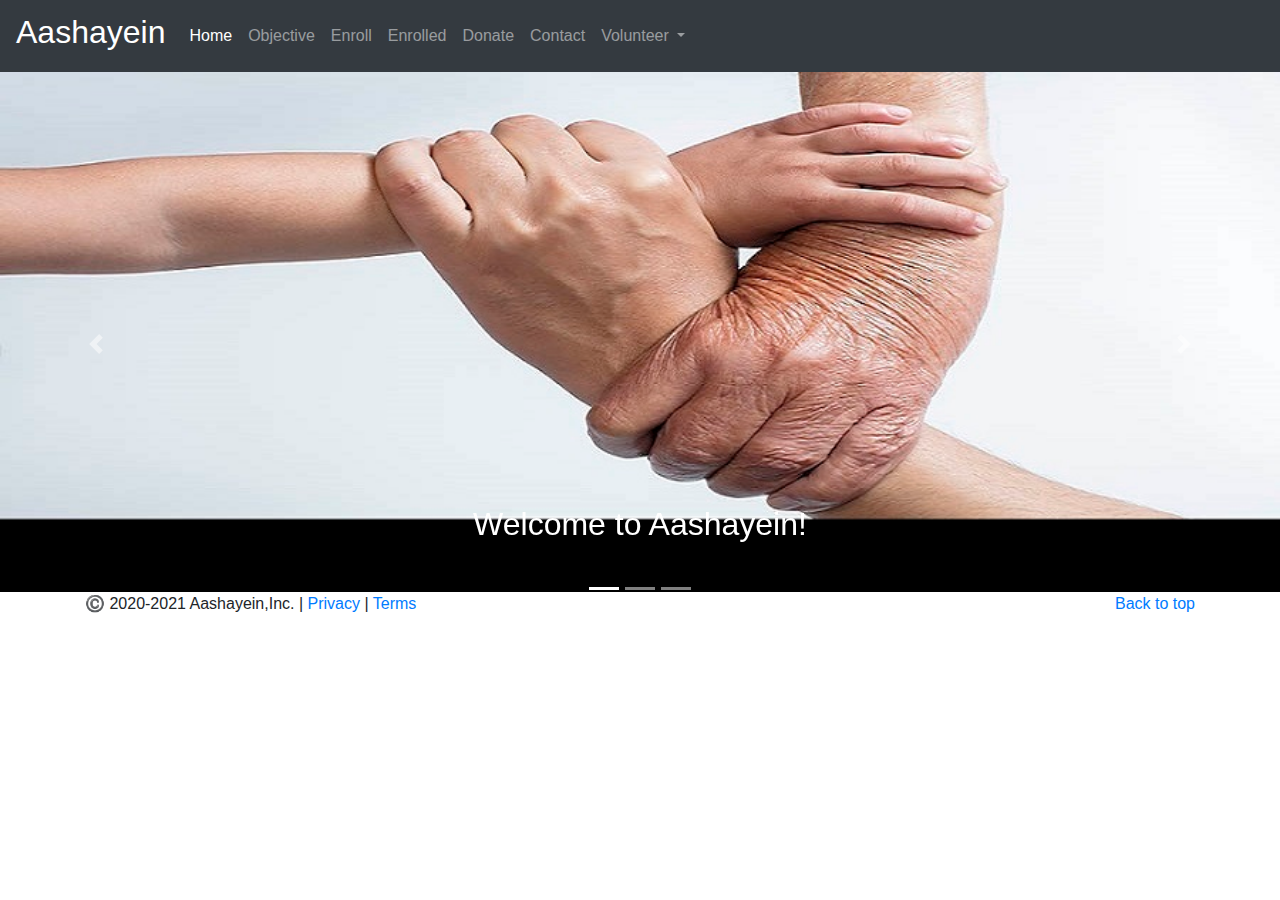
<file: index.html>
<!DOCTYPE html>
<html lang="en" dir="ltr">
<head>
	<meta charset="utf-8" name="viewport" content="width=device-width,initial-scale=1">
	<meta http-equiv="X-UA-Compatible" content="IE=edge">
		

	<title>Aashayein Oldage Home cum Orphanage</title>
	<link rel="icon" href="images/image4.png" type="image/png">
	<link rel="stylesheet" href="https://stackpath.bootstrapcdn.com/bootstrap/4.5.2/css/bootstrap.min.css" integrity="sha384-JcKb8q3iqJ61gNV9KGb8thSsNjpSL0n8PARn9HuZOnIxN0hoP+VmmDGMN5t9UJ0Z" crossorigin="anonymous">
	
	
</head>
<body>
	
	<script src="https://code.jquery.com/jquery-3.5.1.slim.min.js" integrity="sha384-DfXdz2htPH0lsSSs5nCTpuj/zy4C+OGpamoFVy38MVBnE+IbbVYUew+OrCXaRkfj" crossorigin="anonymous"></script>
<script src="https://cdn.jsdelivr.net/npm/popper.js@1.16.1/dist/umd/popper.min.js" integrity="sha384-9/reFTGAW83EW2RDu2S0VKaIzap3H66lZH81PoYlFhbGU+6BZp6G7niu735Sk7lN" crossorigin="anonymous"></script>
<script src="https://stackpath.bootstrapcdn.com/bootstrap/4.5.2/js/bootstrap.min.js" integrity="sha384-B4gt1jrGC7Jh4AgTPSdUtOBvfO8shuf57BaghqFfPlYxofvL8/KUEfYiJOMMV+rV" crossorigin="anonymous"></script>
	
<nav class="navbar navbar-expand-lg navbar-dark bg-dark">
  <a class="navbar-brand" href="#"><h2>Aashayein</h2></a>
  <button class="navbar-toggler" type="button" data-toggle="collapse" data-target="#navbarSupportedContent" aria-controls="navbarSupportedContent" aria-expanded="false" aria-label="Toggle navigation">
    <span class="navbar-toggler-icon"></span>
  </button>



  <div class="collapse navbar-collapse" id="navbarSupportedContent">
    <ul class="navbar-nav mr-auto">
      <li class="nav-item active">
        <a class="nav-link" href="home.html">Home <span class="sr-only">(current)</span></a>
      </li>
      <li class="nav-item">
        <a class="nav-link" href="objective.html">Objective</a>
      </li>
      <li class="nav-item">
        <a class="nav-link" href="http://localhost/cwh/Enroll.php">Enroll</a>
      </li>
      <li class="nav-item">
        <a class="nav-link" href="http://localhost/cwh/selectData.php">Enrolled</a>
      </li>
      <li class="nav-item">
        <a class="nav-link" href="donate.html">Donate</a>
      </li>
      <li class="nav-item">
        <a class="nav-link" href="Contact.html">Contact</a>
      </li>
    
      <li class="nav-item dropdown">
        <a class="nav-link dropdown-toggle" href="Contact.html" id="navbarDropdown" role="button" data-toggle="dropdown" aria-haspopup="true" aria-expanded="false">
          Volunteer
        </a>
        <div class="dropdown-menu" aria-labelledby="navbarDropdown">
          <a class="dropdown-item" href="Contact.html">Teacher</a>
          <a class="dropdown-item" href="Contact.html">Care-taker</a>
         
          <a class="dropdown-item" href="Contact.html">Cook</a>
          <a class="dropdown-item" href="Contact.html">Maid</a>
          <a class="dropdown-item" href="Contact.html">Staff</a>
         
        </div>
      </li>
      
  </div>
</nav>


<div id="carouselExampleCaptions" class="carousel slide" data-ride="carousel">
  <ol class="carousel-indicators">
    <li data-target="#carouselExampleCaptions" data-slide-to="0" class="active"></li>
    <li data-target="#carouselExampleCaptions" data-slide-to="1"></li>
    <li data-target="#carouselExampleCaptions" data-slide-to="2"></li>

    
  </ol>
  <div class="carousel-inner">
    <div class="carousel-item active">
      <img src="images/image23.jpg" class="d-block w-100" alt="...">
      <div class="carousel-caption d-none d-md-block">
        <h2>Welcome to Aashayein!</h2>
        
      </div>
    </div>
    <div class="carousel-item">
      <img src="images/image15.jpg" class="d-block w-100" alt="...">
      <div class="carousel-caption d-none d-md-block">
       <h2 style color="black">Welcome to Aashayein!</h2>
      </div>
    </div>
    <div class="carousel-item">
      <img src="images/image17.jpg" class="d-block w-100" alt="...">
      <div class="carousel-caption d-none d-md-block">
        <h2>Welcome to Aashayein!</h2>
      </div>
   
    </div>
  </div>
  <a class="carousel-control-prev" href="#carouselExampleCaptions" role="button" data-slide="prev">
    <span class="carousel-control-prev-icon" aria-hidden="true"></span>
    <span class="sr-only">Previous</span>
  </a>
  <a class="carousel-control-next" href="#carouselExampleCaptions" role="button" data-slide="next">
    <span class="carousel-control-next-icon" aria-hidden="true"></span>
    <span class="sr-only">Next</span>
  </a>
  <footer class="container">
      <p class="float-right"><a href="#">Back to top</a></p>
      <p>©️ 2020-2021 Aashayein,Inc. | <a href="#">Privacy</a> | <a href="#">Terms</a></p>
    </footer>
</div>

</body>
</html>
</file>
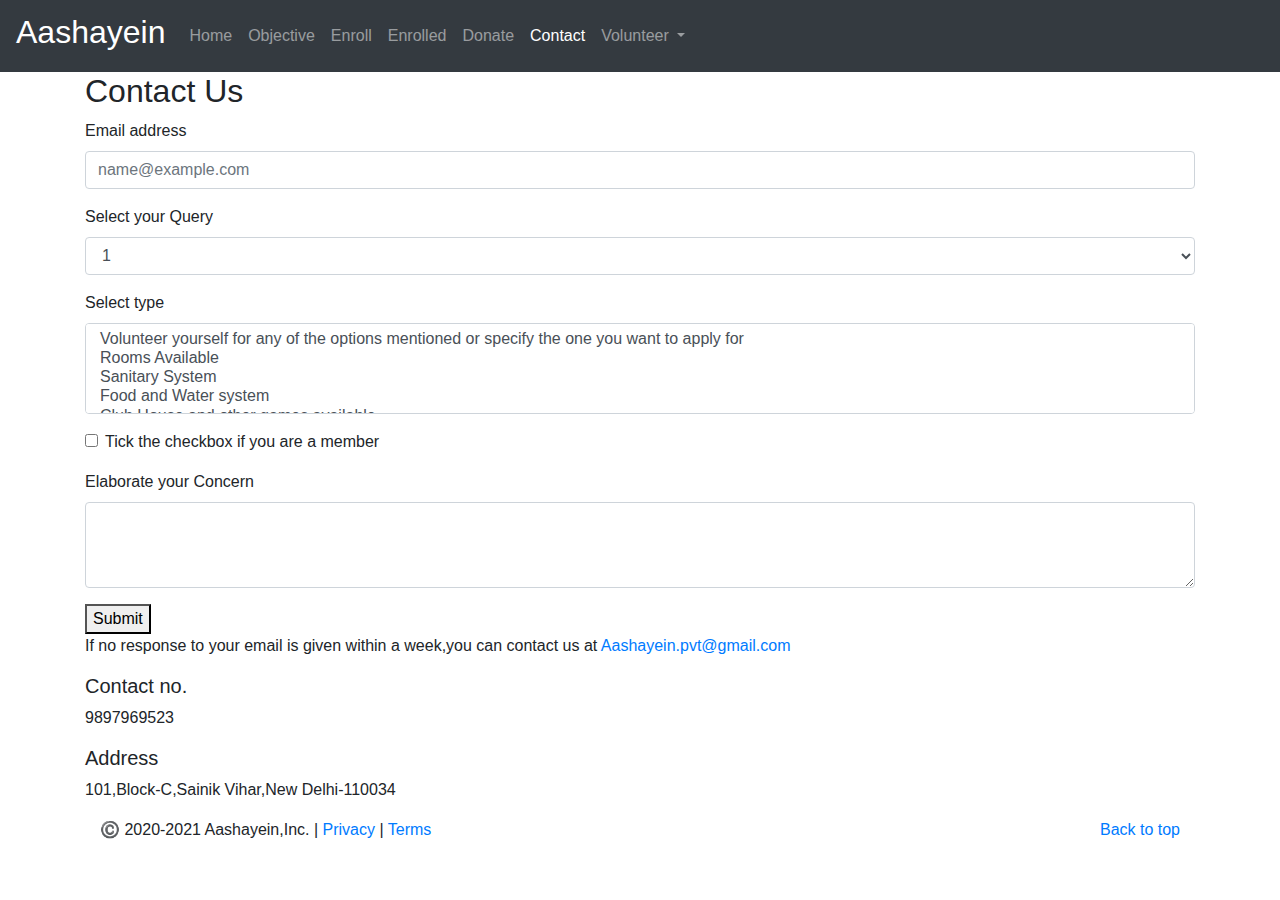
<file: Contact.html>
<!DOCTYPE html>
<html lang="en" dir="ltr">
<head>
	<meta charset="utf-8" name="viewport" content="width=device-width,initial-scale=1">
	<meta http-equiv="X-UA-Compatible" content="IE=edge">
		

	<title>Aashayein Oldage Home cum Orphanage</title>
	<link rel="icon" href="images/image4.png" type="image/png">
	<link rel="stylesheet" href="https://stackpath.bootstrapcdn.com/bootstrap/4.5.2/css/bootstrap.min.css" integrity="sha384-JcKb8q3iqJ61gNV9KGb8thSsNjpSL0n8PARn9HuZOnIxN0hoP+VmmDGMN5t9UJ0Z" crossorigin="anonymous">
	
	
</head>
<body>
	
	<script src="https://code.jquery.com/jquery-3.5.1.slim.min.js" integrity="sha384-DfXdz2htPH0lsSSs5nCTpuj/zy4C+OGpamoFVy38MVBnE+IbbVYUew+OrCXaRkfj" crossorigin="anonymous"></script>
<script src="https://cdn.jsdelivr.net/npm/popper.js@1.16.1/dist/umd/popper.min.js" integrity="sha384-9/reFTGAW83EW2RDu2S0VKaIzap3H66lZH81PoYlFhbGU+6BZp6G7niu735Sk7lN" crossorigin="anonymous"></script>
<script src="https://stackpath.bootstrapcdn.com/bootstrap/4.5.2/js/bootstrap.min.js" integrity="sha384-B4gt1jrGC7Jh4AgTPSdUtOBvfO8shuf57BaghqFfPlYxofvL8/KUEfYiJOMMV+rV" crossorigin="anonymous"></script>
	
<nav class="navbar navbar-expand-lg navbar-dark bg-dark">
  <a class="navbar-brand" href="#"><h2>Aashayein</h2></a>
  <button class="navbar-toggler" type="button" data-toggle="collapse" data-target="#navbarSupportedContent" aria-controls="navbarSupportedContent" aria-expanded="false" aria-label="Toggle navigation">
    <span class="navbar-toggler-icon"></span>
  </button>



  <div class="collapse navbar-collapse" id="navbarSupportedContent">
    <ul class="navbar-nav mr-auto">
      <li class="nav-item ">
        <a class="nav-link" href="home.html">Home <span class="sr-only">(current)</span></a>
      </li>
      <li class="nav-item">
        <a class="nav-link" href="objective.html">Objective</a>
      </li>
      <li class="nav-item">
        <a class="nav-link" href="http://localhost/cwh/Enroll.php">Enroll</a>
      </li>
      <li class="nav-item">
        <a class="nav-link" href="http://localhost/cwh/selectData.php">Enrolled</a>
      </li>
      <li class="nav-item">
        <a class="nav-link" href="donate.html">Donate</a>
      </li>
      <li class="nav-item">
        <a class="nav-link active" href="Contact.html">Contact</a>
      </li>
    
      <li class="nav-item dropdown">
        <a class="nav-link dropdown-toggle" href="Contact.html" id="navbarDropdown" role="button" data-toggle="dropdown" aria-haspopup="true" aria-expanded="false">
          Volunteer
        </a>
        <div class="dropdown-menu" aria-labelledby="navbarDropdown">
          <a class="dropdown-item" href="Contact.html">Teacher</a>
          <a class="dropdown-item" href="Contact.html">Care-taker</a>
         
          <a class="dropdown-item" href="Contact.html">Cook</a>
          <a class="dropdown-item" href="Contact.html">Maid</a>
          <a class="dropdown-item" href="Contact.html">Staff</a>
         
        </div>
      </li>
      
  </div>
</nav>
<div class= "container">
 
    
   <h2>Contact Us</h2>
   <form action="Contact.php" method="post">
  <div class="form-group">
    <label for="exampleFormControlInput1">Email address</label>
    <input type="email" name="Email" class="form-control" id="exampleFormControlInput1" placeholder="name@example.com">
  </div>
  <div class="form-group">
    <label for="exampleFormControlSelect1">Select your Query </label>
    <select class="form-control" id="exampleFormControlSelect1">
      <option>1</option>
      <option>2</option>
      <option>3</option>
      <option>4</option>
      <option>5</option>
      <option>6</option>
    </select>
  </div>
  <div class="form-group">
    <label for="exampleFormControlSelect2">Select type</label>
    <select multiple class="form-control" id="exampleFormControlSelect2">
      <option>Volunteer yourself for any of the options mentioned or specify the one you want to apply for</option>
      <option>Rooms Available</option>
      <option>Sanitary System</option>
      <option>Food and Water system</option>
      <option>Club House and other games available</option>
      <option>Care Takers available</option>
    </select>
  </div>
  <div class="form-group">
    <div class="form-check">
      <input class="form-check-input" type="checkbox" name="Member" id="gridCheck">
      <label class="form-check-label" for="gridCheck">
        <script >
          if(document.getElementById('').checked){
            $Member="yes";
          }
          else{
            $Member="yes";
          }
        </script>
        Tick the checkbox if you are a member
      </label>
    </div>
  </div>
  <div class="form-group">
    <label for="exampleFormControlTextarea1">Elaborate your Concern </label>
    <textarea class="form-control" id="exampleFormControlTextarea1" name="Elaborate" rows="3"></textarea>
  </div>
  <button class="button.btn.btn-primary">Submit</button>

</form>
<div>
  <p>If no response to your email is given within a week,you can contact us at <a href="">Aashayein.pvt@gmail.com</a>
    <p><h5>Contact no.</h5> 9897969523</p>
    <p><h5>Address</h5> 101,Block-C,Sainik Vihar,New Delhi-110034 </p>
  
<footer class="container">
      <p class="float-right"><a href="#">Back to top</a></p>
      <p>©️ 2020-2021 Aashayein,Inc. | <a href="#">Privacy</a> | <a href="#">Terms</a></p>
    </footer>
</div>
</body>
</html>
</file>
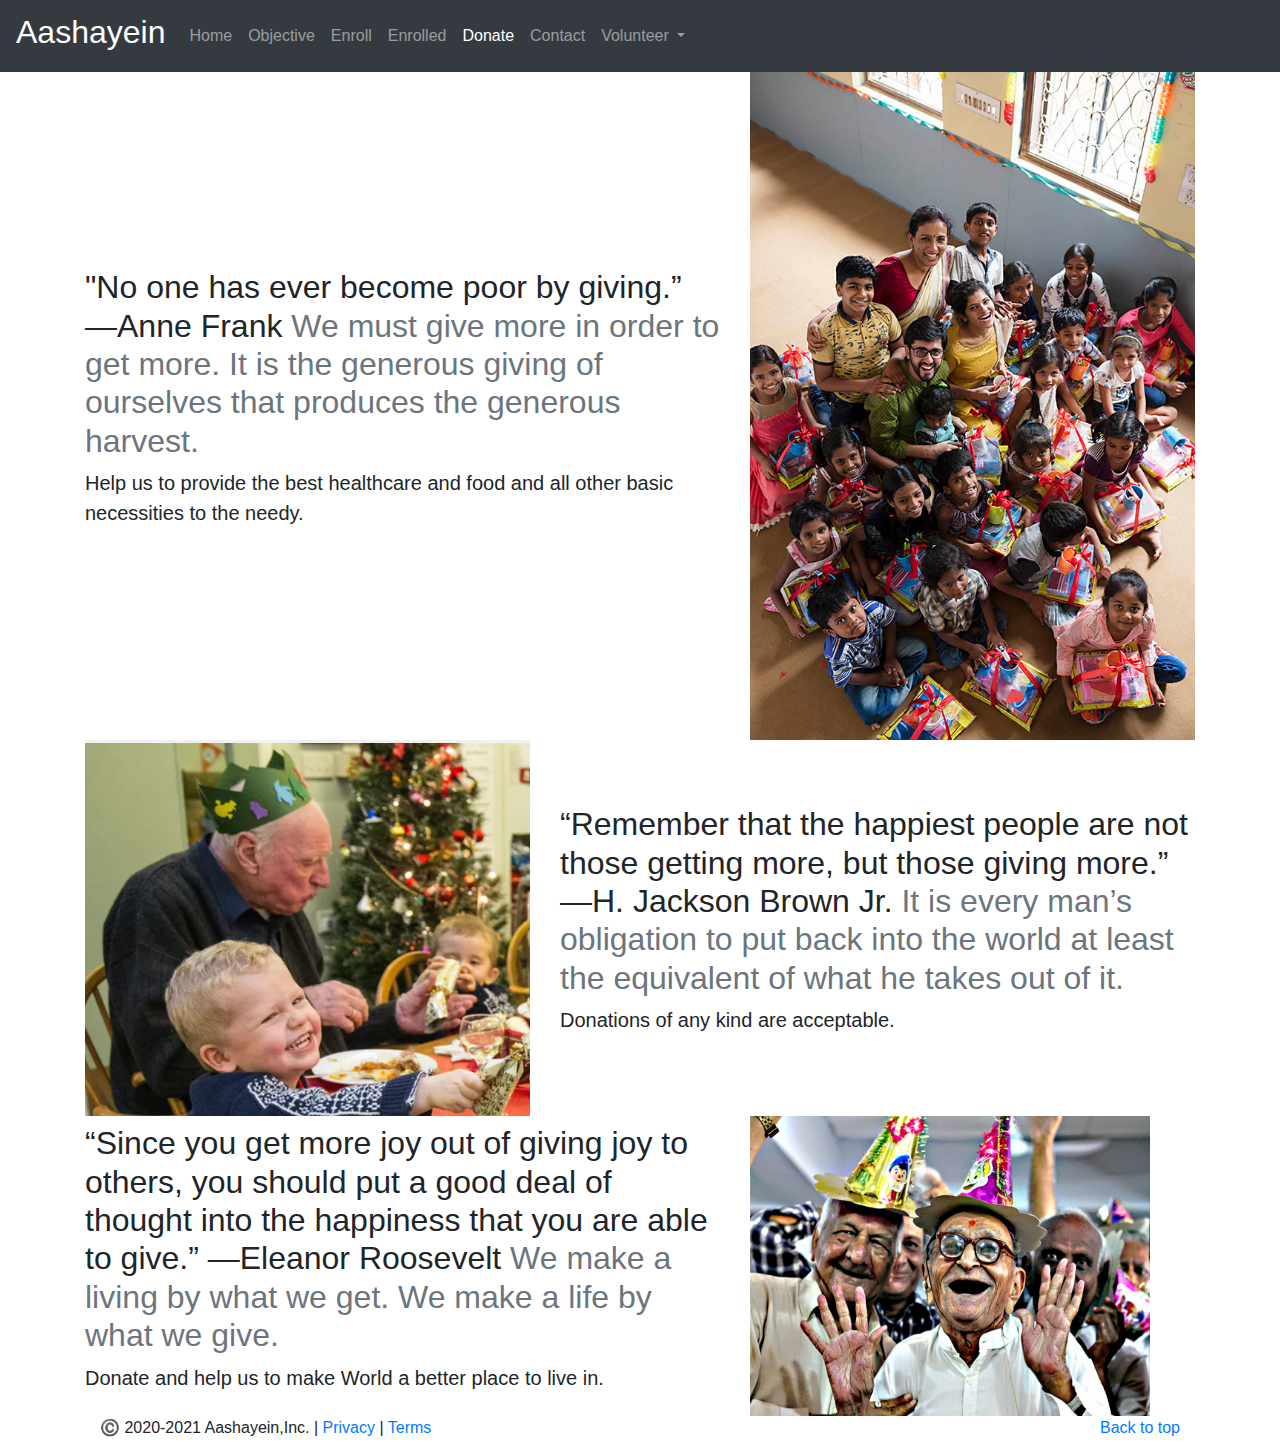
<file: donate.html>
<!DOCTYPE html>
<html lang="en" dir="ltr">
<head>
  <title>Our Objective</title>
  <link rel="icon" href="images/image4.png" type="image/png">
  <!-- <link rel="stylesheet" href="CSS/stylesheet.css"> -->
<meta name="viewport" content="width=device-width, initial-scale=1">
  <meta charset="utf-8" name="viewport" content="width=device-width,initial-scale=1">
  <meta http-equiv="X-UA-Compatible" content="IE=edge">
    


  <link rel="stylesheet" href="https://stackpath.bootstrapcdn.com/bootstrap/4.5.2/css/bootstrap.min.css" integrity="sha384-JcKb8q3iqJ61gNV9KGb8thSsNjpSL0n8PARn9HuZOnIxN0hoP+VmmDGMN5t9UJ0Z" crossorigin="anonymous">
  
  
</head>
<body>
  
  <script src="https://code.jquery.com/jquery-3.5.1.slim.min.js" integrity="sha384-DfXdz2htPH0lsSSs5nCTpuj/zy4C+OGpamoFVy38MVBnE+IbbVYUew+OrCXaRkfj" crossorigin="anonymous"></script>
<script src="https://cdn.jsdelivr.net/npm/popper.js@1.16.1/dist/umd/popper.min.js" integrity="sha384-9/reFTGAW83EW2RDu2S0VKaIzap3H66lZH81PoYlFhbGU+6BZp6G7niu735Sk7lN" crossorigin="anonymous"></script>
<script src="https://stackpath.bootstrapcdn.com/bootstrap/4.5.2/js/bootstrap.min.js" integrity="sha384-B4gt1jrGC7Jh4AgTPSdUtOBvfO8shuf57BaghqFfPlYxofvL8/KUEfYiJOMMV+rV" crossorigin="anonymous"></script>
  
<nav class="navbar navbar-expand-lg navbar-dark bg-dark">
  <a class="navbar-brand" href="#"><h2>Aashayein</h2></a>
  <button class="navbar-toggler" type="button" data-toggle="collapse" data-target="#navbarSupportedContent" aria-controls="navbarSupportedContent" aria-expanded="false" aria-label="Toggle navigation">
    <span class="navbar-toggler-icon"></span>
  </button>



  <div class="collapse navbar-collapse" id="navbarSupportedContent">
    <ul class="navbar-nav mr-auto">
      <li class="nav-item ">
        <a class="nav-link" href="home.html">Home <span class="sr-only">(current)</span></a>
      </li>
      <li class="nav-item">
        <a class="nav-link" href="objective.html">Objective</a>
      </li>
      <li class="nav-item">
        <a class="nav-link" href="http://localhost/cwh/Enroll.php">Enroll</a>
      </li>
      <li class="nav-item">
        <a class="nav-link" href="http://localhost/cwh/selectData.php">Enrolled</a>
      </li>
      <li class="nav-item active">
        <a class="nav-link" href="donate.html">Donate</a>
      </li>
      <li class="nav-item">
        <a class="nav-link" href="Contact.html">Contact</a>
      </li>
    
      <li class="nav-item dropdown">
        <a class="nav-link dropdown-toggle" href="Contact.html" id="navbarDropdown" role="button" data-toggle="dropdown" aria-haspopup="true" aria-expanded="false">
          Volunteer
        </a>
        <div class="dropdown-menu" aria-labelledby="navbarDropdown">
          <a class="dropdown-item" href="Contact.html">Teacher</a>
          <a class="dropdown-item" href="Contact.html">Care-taker</a>
         
          <a class="dropdown-item" href="Contact.html">Cook</a>
          <a class="dropdown-item" href="Contact.html">Maid</a>
          <a class="dropdown-item" href="Contact.html">Staff</a>
         
        </div>
      </li>
      
  </div>
</nav>



<div class= "container">
  <div class="row featurette d-flex justify-content-center align-items-center">
      <div class="col-md-7">
        <h2 class="featurette-heading"> "No one has ever become poor by giving.” ―Anne Frank <span class="text-muted">We must give more in order to get more. It is the generous giving of ourselves that produces the generous harvest.</span></h2>
        <p class="lead">Help us to provide the best healthcare and food and all other basic necessities to the needy. </p>
      </div>
      <div class="col-md-5 order-md-1">
        <img class="bd-placeholder-img bd-placeholder-img-lg featurette-image img-fluid mx-auto" src="images/image19.jpg">
        
      </div>
    </div>
     <div class="row featurette d-flex justify-content-center align-items-center">
      <div class="col-md-7 order-md-2">
        <h2 class="featurette-heading">“Remember that the happiest people are not those getting more, but those giving more.” ―H. Jackson Brown Jr. <span class="text-muted">It is every man’s obligation to put back into the world at least the equivalent of what he takes out of it.</span></h2>
        <p class="lead">Donations of any kind are acceptable.  </p>
      </div>
      <div class="col-md-5 order-md-1">
        <img class="bd-placeholder-img bd-placeholder-img-lg featurette-image img-fluid mx-auto" src="images/image9.jpg">

       
      </div>
    </div>
     <div class="row featurette d-flex justify-content-center align-items-center">
      <div class="col-md-7">
        <h2 class="featurette-heading">“Since you get more joy out of giving joy to others, you should put a good deal of thought into the happiness that you are able to give.” ―Eleanor Roosevelt <span class="text-muted">We make a living by what we get. We make a life by what we give.</span></h2>
        <p class="lead">
Donate and help us to make World a better place to live in. </p>
      </div>
      <div class="col-md-5">
        <img class="bd-placeholder-img bd-placeholder-img-lg featurette-image img-fluid mx-auto" src="images/image7.jpg">
      </div>
    </div>
    <footer class="container">
      <p class="float-right"><a href="#">Back to top</a></p>
      <p>©️ 2020-2021 Aashayein,Inc. | <a href="#">Privacy</a> | <a href="#">Terms</a></p>
    </footer>
  

</div>
</body>
</html>
</file>
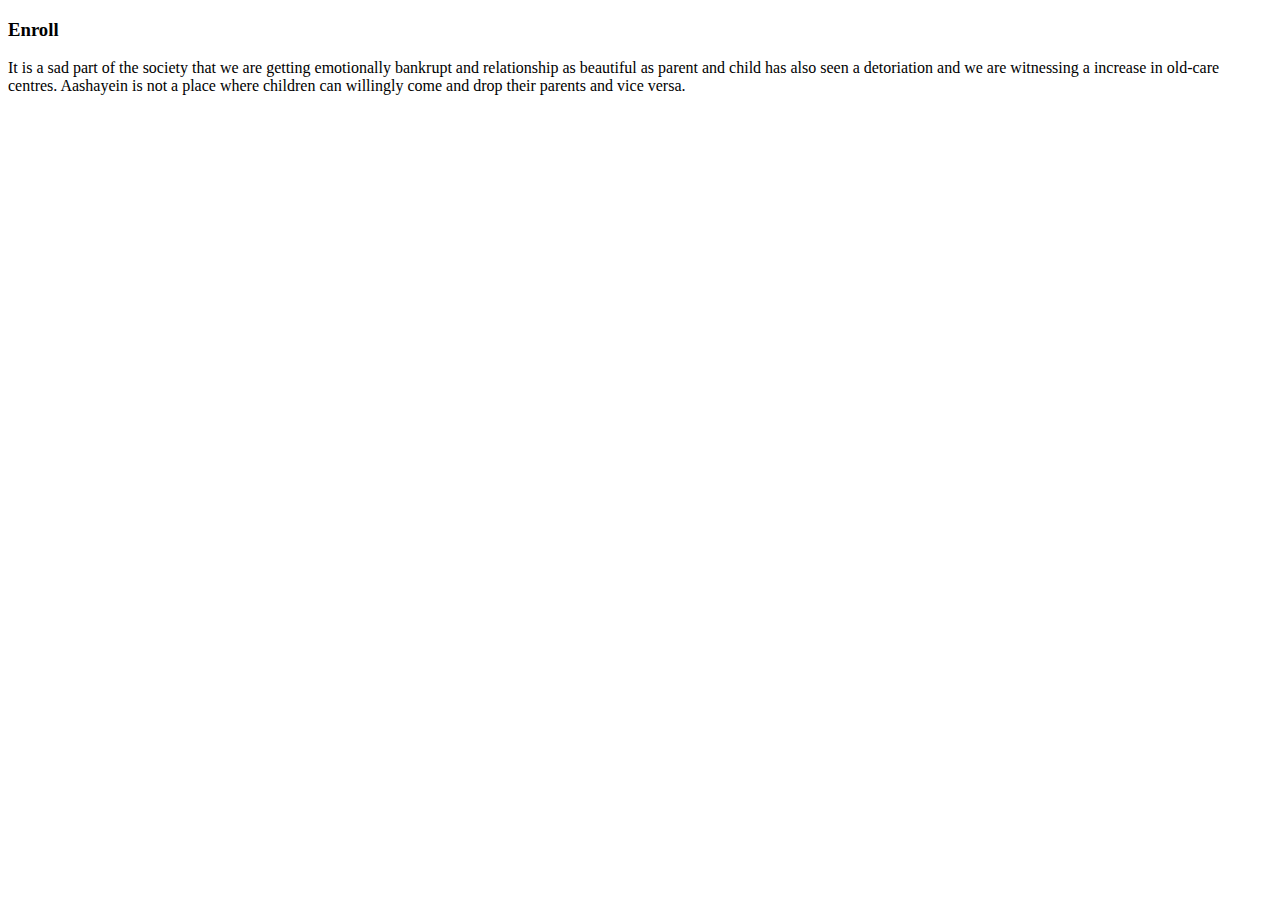
<file: homes.html>
<!DOCTYPE html>
<html>
<head>
	<meta charset="UTF-8">
	<meta name="viewport" content="width=device-width, initial-scale=1.0">
	<title>Enroll</title>
	<link rel="icon" href="images/image4.png" type="image/png">

</head>
<body>
	<div class="container">
		<h3>Enroll</h3>
		<p>It is a sad part of the society that we are getting emotionally bankrupt and relationship as beautiful as parent and child has also seen a detoriation and we are witnessing a increase in old-care centres. Aashayein is not a place where children can willingly come and drop their parents and vice versa.</p>
	</div>

</body>
</html>
</file>
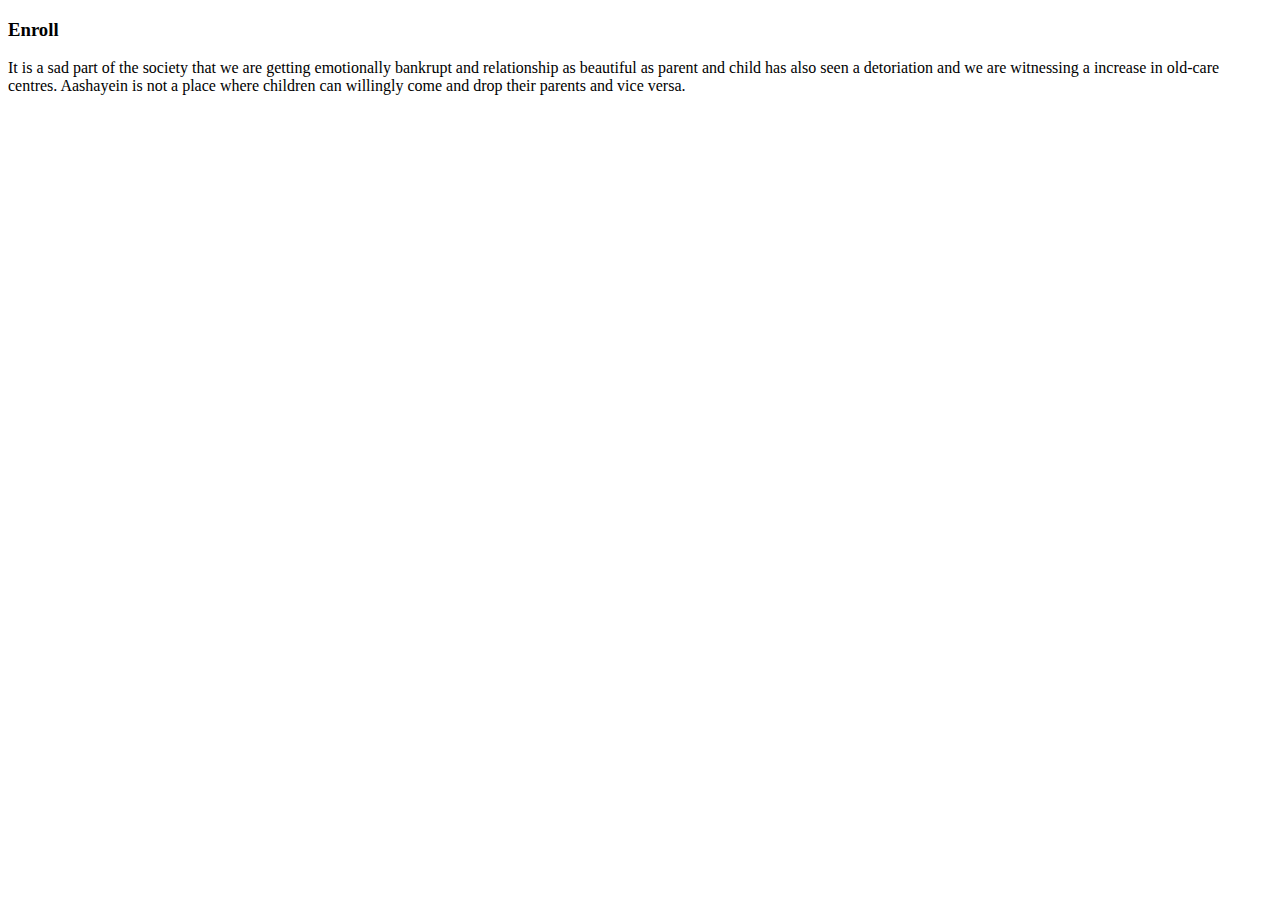
<file: Jobs.html>
<!DOCTYPE html>
<html>
<head>
	<meta charset="UTF-8">
	<meta name="viewport" content="width=device-width, initial-scale=1.0">
	<title>Enroll</title>
	<link rel="icon" href="images/image4.png" type="image/png">

</head>
<body>
	<div class="container">
		<h3>Enroll</h3>
		<p>It is a sad part of the society that we are getting emotionally bankrupt and relationship as beautiful as parent and child has also seen a detoriation and we are witnessing a increase in old-care centres. Aashayein is not a place where children can willingly come and drop their parents and vice versa.</p>
	</div>

</body>
</html>
</file>
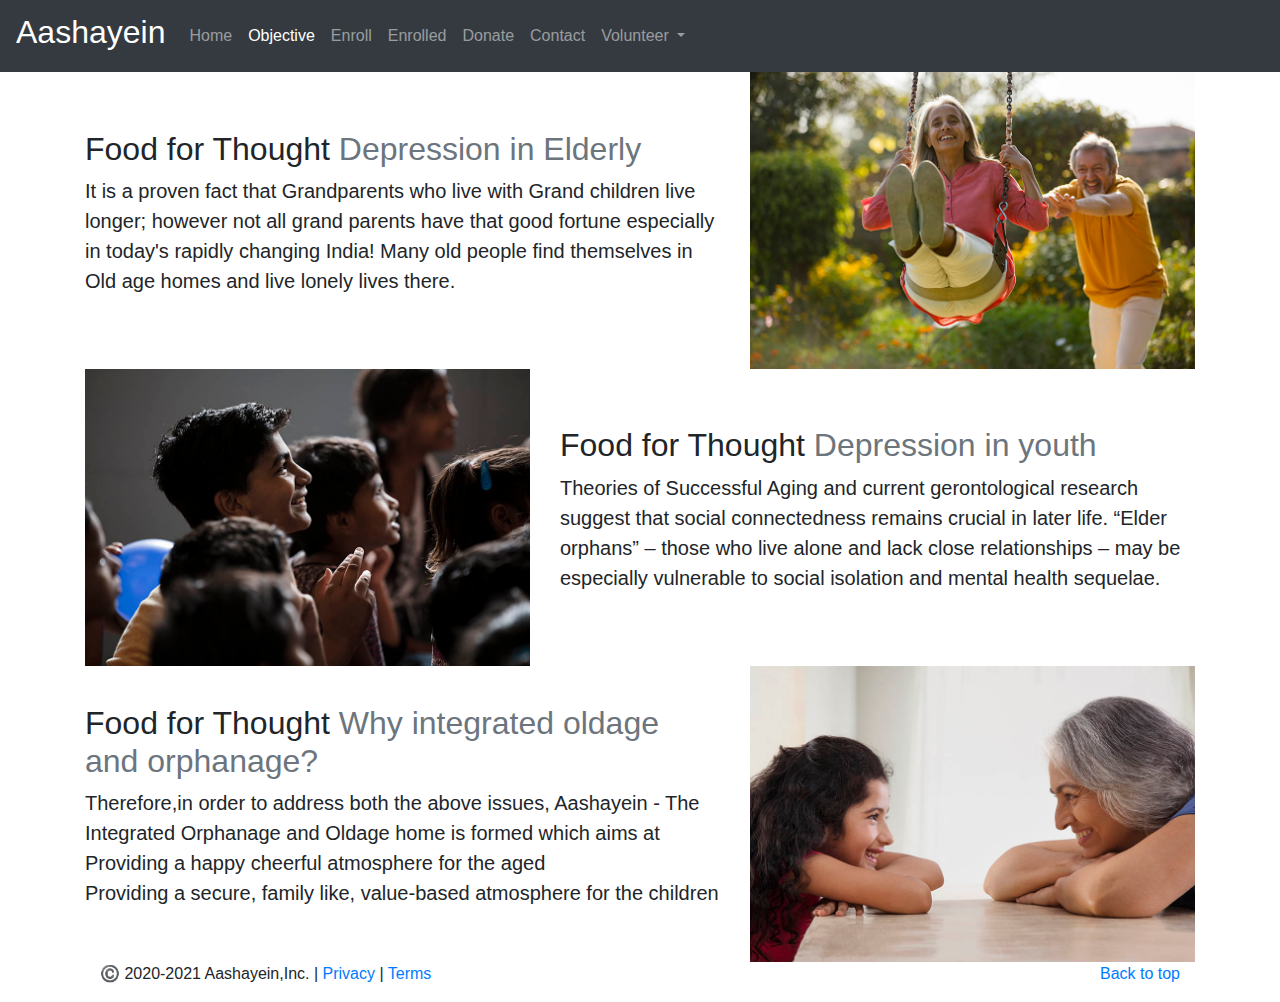
<file: objective.html>
<!DOCTYPE html>
<html lang="en" dir="ltr">
<head>
  <title>Our Objective</title>
  <link rel="icon" href="images/image4.png" type="image/png">
  <!-- <link rel="stylesheet" href="CSS/stylesheet.css"> -->
<meta name="viewport" content="width=device-width, initial-scale=1">
  <meta charset="utf-8" name="viewport" content="width=device-width,initial-scale=1">
  <meta http-equiv="X-UA-Compatible" content="IE=edge">
    


  <link rel="stylesheet" href="https://stackpath.bootstrapcdn.com/bootstrap/4.5.2/css/bootstrap.min.css" integrity="sha384-JcKb8q3iqJ61gNV9KGb8thSsNjpSL0n8PARn9HuZOnIxN0hoP+VmmDGMN5t9UJ0Z" crossorigin="anonymous">
  
  
</head>
<body>
  
  <script src="https://code.jquery.com/jquery-3.5.1.slim.min.js" integrity="sha384-DfXdz2htPH0lsSSs5nCTpuj/zy4C+OGpamoFVy38MVBnE+IbbVYUew+OrCXaRkfj" crossorigin="anonymous"></script>
<script src="https://cdn.jsdelivr.net/npm/popper.js@1.16.1/dist/umd/popper.min.js" integrity="sha384-9/reFTGAW83EW2RDu2S0VKaIzap3H66lZH81PoYlFhbGU+6BZp6G7niu735Sk7lN" crossorigin="anonymous"></script>
<script src="https://stackpath.bootstrapcdn.com/bootstrap/4.5.2/js/bootstrap.min.js" integrity="sha384-B4gt1jrGC7Jh4AgTPSdUtOBvfO8shuf57BaghqFfPlYxofvL8/KUEfYiJOMMV+rV" crossorigin="anonymous"></script>
  
<nav class="navbar navbar-expand-lg navbar-dark bg-dark">
  <a class="navbar-brand" href="#"><h2>Aashayein</h2></a>
  <button class="navbar-toggler" type="button" data-toggle="collapse" data-target="#navbarSupportedContent" aria-controls="navbarSupportedContent" aria-expanded="false" aria-label="Toggle navigation">
    <span class="navbar-toggler-icon"></span>
  </button>



  <div class="collapse navbar-collapse" id="navbarSupportedContent">
    <ul class="navbar-nav mr-auto">
      <li class="nav-item ">
        <a class="nav-link" href="home.html">Home <span class="sr-only">(current)</span></a>
      </li>
      <li class="nav-item active">
        <a class="nav-link" href="objective.html">Objective</a>
      </li>
      <li class="nav-item">
        <a class="nav-link" href="http://localhost/cwh/Enroll.php">Enroll</a>
      </li>
      <li class="nav-item">
        <a class="nav-link" href="http://localhost/cwh/selectData.php">Enrolled</a>
      </li>
      <li class="nav-item">
        <a class="nav-link" href="donate.html">Donate</a>
      </li>
      <li class="nav-item">
        <a class="nav-link" href="Contact.html">Contact</a>
      </li>
    
      <li class="nav-item dropdown">
        <a class="nav-link dropdown-toggle" href="Contact.html" id="navbarDropdown" role="button" data-toggle="dropdown" aria-haspopup="true" aria-expanded="false">
          Volunteer
        </a>
        <div class="dropdown-menu" aria-labelledby="navbarDropdown">
          <a class="dropdown-item" href="Contact.html">Teacher</a>
          <a class="dropdown-item" href="Contact.html">Care-taker</a>
         
          <a class="dropdown-item" href="Contact.html">Cook</a>
          <a class="dropdown-item" href="Contact.html">Maid</a>
          <a class="dropdown-item" href="Contact.html">Staff</a>
         
        </div>
      </li>
      
  </div>
</nav>



<div class= "container">
  <div class="row featurette d-flex justify-content-center align-items-center">
      <div class="col-md-7">
        <h2 class="featurette-heading"> Food for Thought <span class="text-muted">Depression in Elderly</span></h2>
        <p class="lead">It is a proven fact that Grandparents who live with Grand children live longer; however not all grand parents have that good fortune especially in today's rapidly changing India! Many old people find themselves in Old age homes and live lonely lives there.</p>
      </div>
      <div class="col-md-5 order-md-1">
        <img class="bd-placeholder-img bd-placeholder-img-lg featurette-image img-fluid mx-auto" src="images/image16.jpg">
        
      </div>
    </div>
     <div class="row featurette d-flex justify-content-center align-items-center">
      <div class="col-md-7 order-md-2">
        <h2 class="featurette-heading">Food for Thought <span class="text-muted">Depression in youth</span></h2>
        <p class="lead">Theories of Successful Aging and current gerontological research suggest that social connectedness remains crucial in later life. “Elder orphans” – those who live alone and lack close relationships – may be especially vulnerable to social isolation and mental health sequelae. </p>
      </div>
      <div class="col-md-5 order-md-1">
        <img class="bd-placeholder-img bd-placeholder-img-lg featurette-image img-fluid mx-auto" src="images/image20.jpg">

       
      </div>
    </div>
     <div class="row featurette d-flex justify-content-center align-items-center">
      <div class="col-md-7">
        <h2 class="featurette-heading">Food for Thought <span class="text-muted">Why integrated oldage and orphanage?</span></h2>
        <p class="lead">Therefore,in order to address both the above issues, Aashayein - The Integrated Orphanage and Oldage home is formed which aims at 
<br>Providing a happy cheerful atmosphere for the aged
<br>Providing a secure, family like, value-based atmosphere for the children</p>
      </div>
      <div class="col-md-5">
        <img class="bd-placeholder-img bd-placeholder-img-lg featurette-image img-fluid mx-auto" src="images/image24.jpg">
      </div>
    </div>
    <footer class="container">
      <p class="float-right"><a href="#">Back to top</a></p>
      <p>©️ 2020-2021 Aashayein,Inc. | <a href="#">Privacy</a> | <a href="#">Terms</a></p>
    </footer>
  

</div>
</body>
</html>
</file>
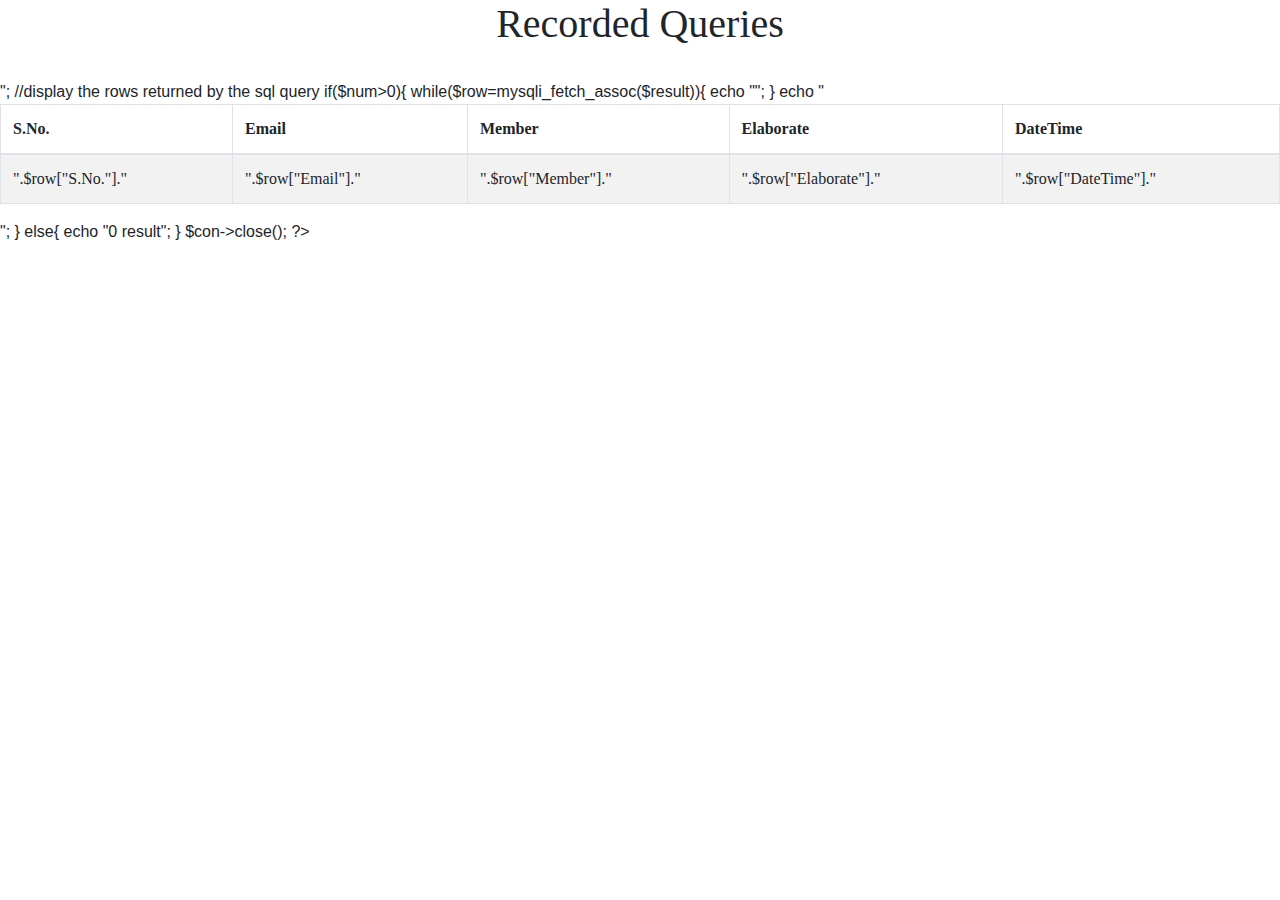
<file: recordedQueries.html>
<!DOCTYPE html>
<html>
<head>
	<title>Database of enrolled people in Aashayein</title>
	<link rel="stylesheet" href="CSS/style.css">
	<link href="https://fonts.googleapis.com/css2?family=Sansita+Swashed&display=swap" rel="stylesheet">
	 <link rel="stylesheet" href="https://stackpath.bootstrapcdn.com/bootstrap/4.5.2/css/bootstrap.min.css" integrity="sha384-JcKb8q3iqJ61gNV9KGb8thSsNjpSL0n8PARn9HuZOnIxN0hoP+VmmDGMN5t9UJ0Z" crossorigin="anonymous">

   

    <!-- Optional JavaScript -->
    <!-- jQuery first, then Popper.js, then Bootstrap JS -->
    <script src="https://code.jquery.com/jquery-3.5.1.slim.min.js" integrity="sha384-DfXdz2htPH0lsSSs5nCTpuj/zy4C+OGpamoFVy38MVBnE+IbbVYUew+OrCXaRkfj" crossorigin="anonymous"></script>
    <script src="https://cdn.jsdelivr.net/npm/popper.js@1.16.1/dist/umd/popper.min.js" integrity="sha384-9/reFTGAW83EW2RDu2S0VKaIzap3H66lZH81PoYlFhbGU+6BZp6G7niu735Sk7lN" crossorigin="anonymous"></script>
    <script src="https://stackpath.bootstrapcdn.com/bootstrap/4.5.2/js/bootstrap.min.js" integrity="sha384-B4gt1jrGC7Jh4AgTPSdUtOBvfO8shuf57BaghqFfPlYxofvL8/KUEfYiJOMMV+rV" crossorigin="anonymous"></script>
</head>
<body>
	<h1>Recorded Queries</h1>
	<br>
  <table class="table table-hover table-bordered ">
  	<!-- <caption>Enrollee's Database</caption> -->
  	<thead>
	<tr>
		<th scope="col">S.No.</th>
		<th scope="col">Email</th>
		<th scope="col">Member</th>
		<th scope="col">Elaborate</th>
		<th scope="col">DateTime</th>
		
	</tr>
</thead>
   <?php


	$server="localhost";
	$username="root";
	$password="";
	$database="Aashayein";
	//Create a database connection
	$con=mysqli_connect($server,$username,$password,$database);
	//check for connection success
	if(!$con){
		die("connection to this database failed due to" . mysqli_connect_error());
	}	
	$sql="SELECT * FROM `queries`";
	$result=mysqli_query($con,$sql);
		// find the np. of records returned

	$num=mysqli_num_rows($result); 
	echo $num;
	echo " queries found in the database <br>";

	//display the rows returned by the sql query

	if($num>0){
		

		while($row=mysqli_fetch_assoc($result)){
			echo "<tr><td>".$row["S.No."]."</td><td>".$row["Email"]."</td><td>".$row["Member"]."</td><td>".$row["Elaborate"]."</td><td>".$row["DateTime"]."</td></tr>";
		}
	echo "</table>";
	}
	else{
	echo "0 result";
}
$con->close();

?>
  </table>

</body>
</html>
</file>
<file: CSS/stylesheet.css>
body{
  /*padding:15px;
  margin:5%;*/
  font-size: 125%;
height: 1000%;
margin-left: 3.5%;
 
  }
  header{
    
  background: #d3d3d3;
  margin-top: 0%;
  margin-left: 5%;
  /* padding:15px;
  margin:0.5%;*/
    background:  url("../images/image1.jpg")  no-repeat  ;
    background-color:#663366;
    /*height:2000%;*/
    background-size: 100% 100%;
    min-height: 100%;
    background-position: absolute;
    height:auto;
    width: auto;
    max-width: 95%;
    height:300px;
  /*  min-height:  1800%  no farak;*/
   /* background-size:cover;*/
   margin:0%;
   /*padding: -15%;*/ 
   padding bottom : 5%;
  /* margin-bottom: 5%;*/
   border-bottom: 5%;
  padding-left: 1%;
 

}	

h1{
	color:#ffffff;
	text-transform: uppercase;
  text-align: center;
  font-size: 400%;
  margin-bottom: 15%;
}
nav a{
  text-decoration: none;

  text-align: center;
  color:#000000;
  background: #0000FF;
  display: inline-block;
  width: 15%;
  height: 30px;
 margin-left: 0.5%%;
  margin-right: 1%;
border-radius: 8px;
background-color: #ffffff;

  opacity: 0.6;
  


}
a:hover{  
    background: #B3B3B3;
    color: #0006CC;
}

/*When user tabs to this link*/
a:focus{ 
    background: #B3B3B3;
    color: #0006CC;
}



.active{ 
    background-color:  #ffffff;
    color:  #000099;
    opacity: 0.9;
}

h2{
	color:#000000;

}


aside{
  background-color:   #666633;
  width: 20%;
  float: left;
  margin-left: :5%;
  display: inline-block;
  height: 500%;
}

.left{
  height: 1200%;
}
img{
  display: block;
  
  float: left;
  width: 90%;
 
 border: 3px solid black;
 margin-top: 5%;
 margin-bottom: 5%;
 margin-left: 3%;
 height: 1200%;
}
section{
  background-color: #ffffff;
  width:70%;
  
  display:inline-block;
  
  margin-left: 0%;
  text-align: left;
  height: 1000%;
 
}
/*.right{
   font-size: =1000%;
}*/
p.impact {
  font-family: Impact, Charcoal, arial;
  font-size: 80%;
}
nav a{
  margin-bottom: 10%;
}
a.navbrand{
  background-color: pink;
}
</file>
<file: CSS/style.css>
*{
	margin: 0px;
	padding: 0px; 
	box-sizing: border-box;
	font-family: 'Domine', serif;
	}
	.container{
	max-width: 80%;
	/*background-color: rgb(198, 152, 241);*/
	padding: 34 px;
	  margin: auto; 
	  font-family: 'Lobster Two', cursive;
}
h1{
	text-align: center;
}
.container h1,p{
	text-align: center;
	font-size: 20px;
}
.container h1{
	font-size: 60px;
}
.container p{
	color: red;
	font-family: 'Lobster Two', cursive;
	background-color: yellow;
}
input,textarea{
	display: block;
	border:2px solid black;
	border-radius: 6px;
	/*outline: none;*/
	width: 80%;
	margin:11px 13px;
	font-size: 16px;
	padding: 7px;
}
.btn{
	/*margin-left: 13px;*/
	color:white;
	background:purple;
	padding:8px 12px;
	font-size: 20px;
	border:2px solid white;
	border-radius: 14px;
	cursor:pointer;
}
.btn:hover{
	opacity: 0.6;
}

form{
	display: flex;
	align-items: center;
	justify-content: center;
	flex-direction: column;
}
.bg{
	width: 100%;
	position: absolute;
	 z-index: -1;
	 height: 140%;
	 /*opacity:0.9;*/
}
p.submitMsg{
	background-color: red;
	color: black;
}

tr:nth-child(odd) {
	background: #F2F2F2;
}
tr:nth-child(even) {
	background: #CDBB79;
}
.cal caption{
	text-transform: uppercase;
	background-color: green;
	color:#ffffff;
	font-size: 150%;
	
}
.cal th, .cal td{
	margin: 2px;
	padding-bottom: 2px;
}
th{
	text-align: center;
	background: #FFFFFF;

}

/*Set the size and alignment for elements*/
.cal td{
	width:75px;
	height:100%;
	vertical-align:top;

}
table{
	color:#06425C;
	border-spacing: 0;
	border: 3px solid black;
	
	height:100%;
}
#istyle {
	font-family: 'Sansita Swashed', cursive;
}
</file>
